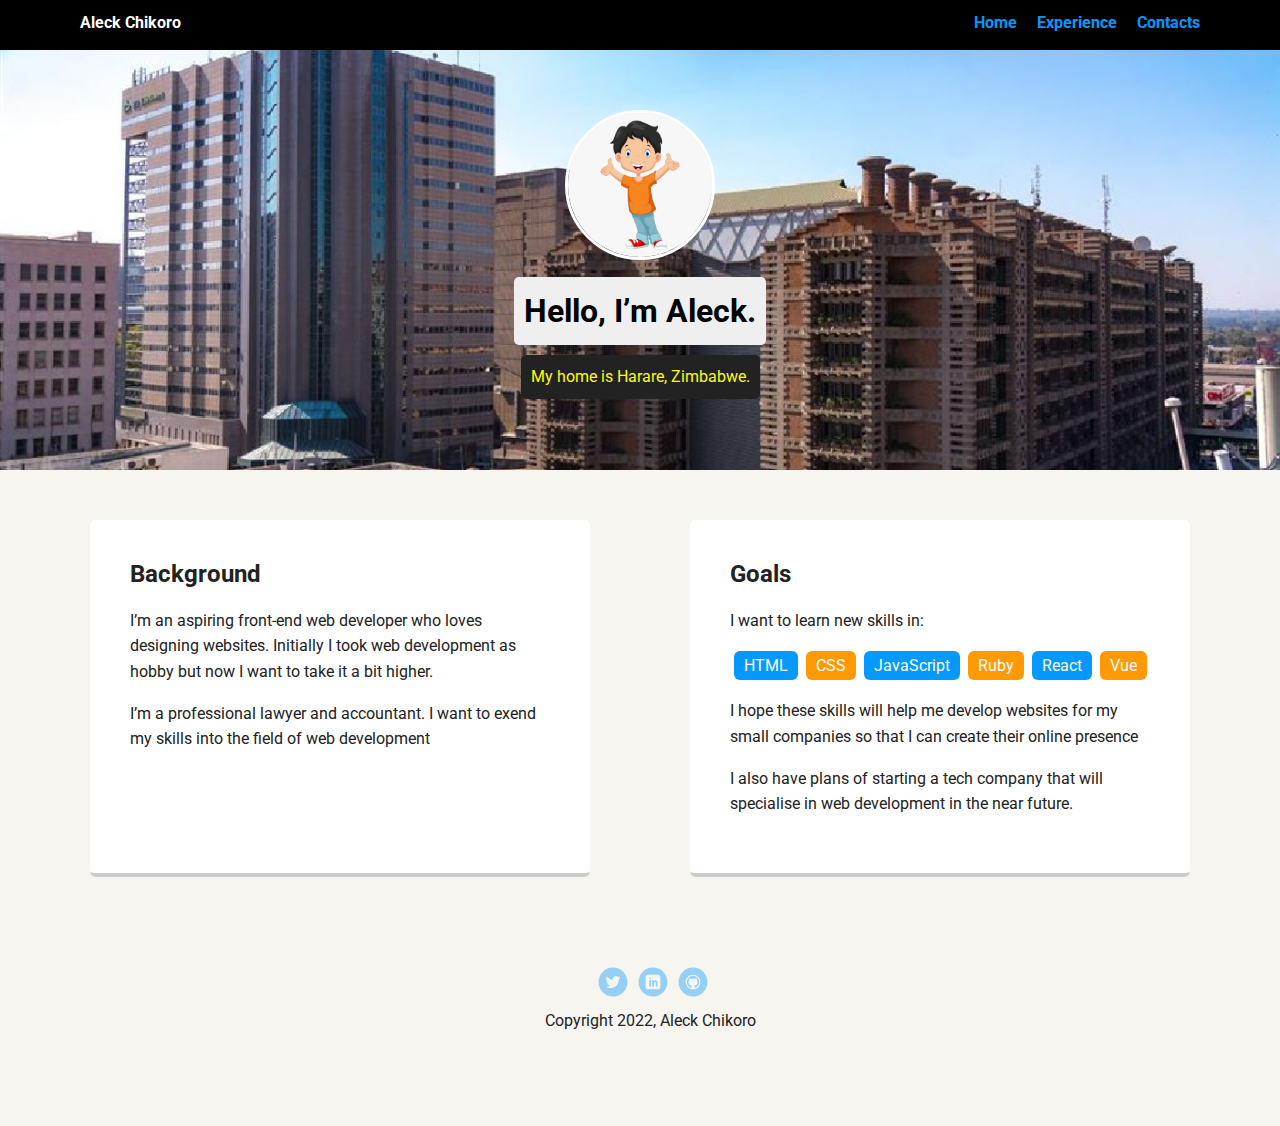
<file: index.html>
<!doctype html>
<html lang="en">
<head>
  <meta charset="utf-8">
  <title>Aleck Chikoro's Profile</title>
  <meta name="viewport" content="width=device-width, initial-scale=1.0">
  <link rel="stylesheet" href="styles.css">
  <link href="https://fonts.googleapis.com/css?family=Muli%7CRoboto:400,300,500,700,900" rel="stylesheet"></head>
  <body>

    <div class="main-nav">
        <ul class="nav">
          <li class="name">Aleck Chikoro</li>
          <li><a href="index.html">Home</a></li>
          <li><a href="experience.html">Experience</a></li>
          <li><a href="contacts.html">Contacts</a></li>
        </ul>
    </div>

    <header>
      <img src="images/profile-image_me.png" alt="Cartoon" class="profile-image">
      <h1 class="tag name">Hello, I’m Aleck.</h1>
      <p class="tag location">My home is Harare, Zimbabwe.</p>
    </header>

    <main class="flex">
      <div class="card">
        <h2>Background</h2>
        <p>I’m an aspiring front-end web developer who loves designing websites. Initially I took web development as hobby but now I want to take it a bit higher.</p>
        <p>I’m a professional lawyer and accountant. I want to exend my skills into the field of web development</p>
      </div> 

      <div class="card">
        <h2>Goals</h2>
        <p> I want to learn new skills in:</p>
        <ul class="skills">
          <li>HTML</li>
          <li>CSS</li>
          <li>JavaScript</li>
          <li>Ruby</li>
          <li>React</li>
          <li>Vue</li>
        </ul>
        <p>I hope these skills will help me develop websites for my small companies so that I can create their online presence</p>
        <P> I also have plans of starting a tech company that will specialise in web development in the near future. </P>
      </div> 

    </main>
    <footer>
      <ul>
        <li><a href="https://www.twitter.com/aleckchikoro" target="_blank" class="social twitter">Twitter</a></li>
        <li><a href="https://www.linkedin.com/in/aleck-chikoro-1b24106a" target="_blank" class="social linkedin">LinkedIn</a></li>
        <li><a href="https://www.github.com/ALECKCH" target="_blank" class="social github">Github</a></li>
      </ul>
      <p class="copyright">Copyright 2022, Aleck Chikoro</p>
    </footer>
  </body>
  </html>
</file>
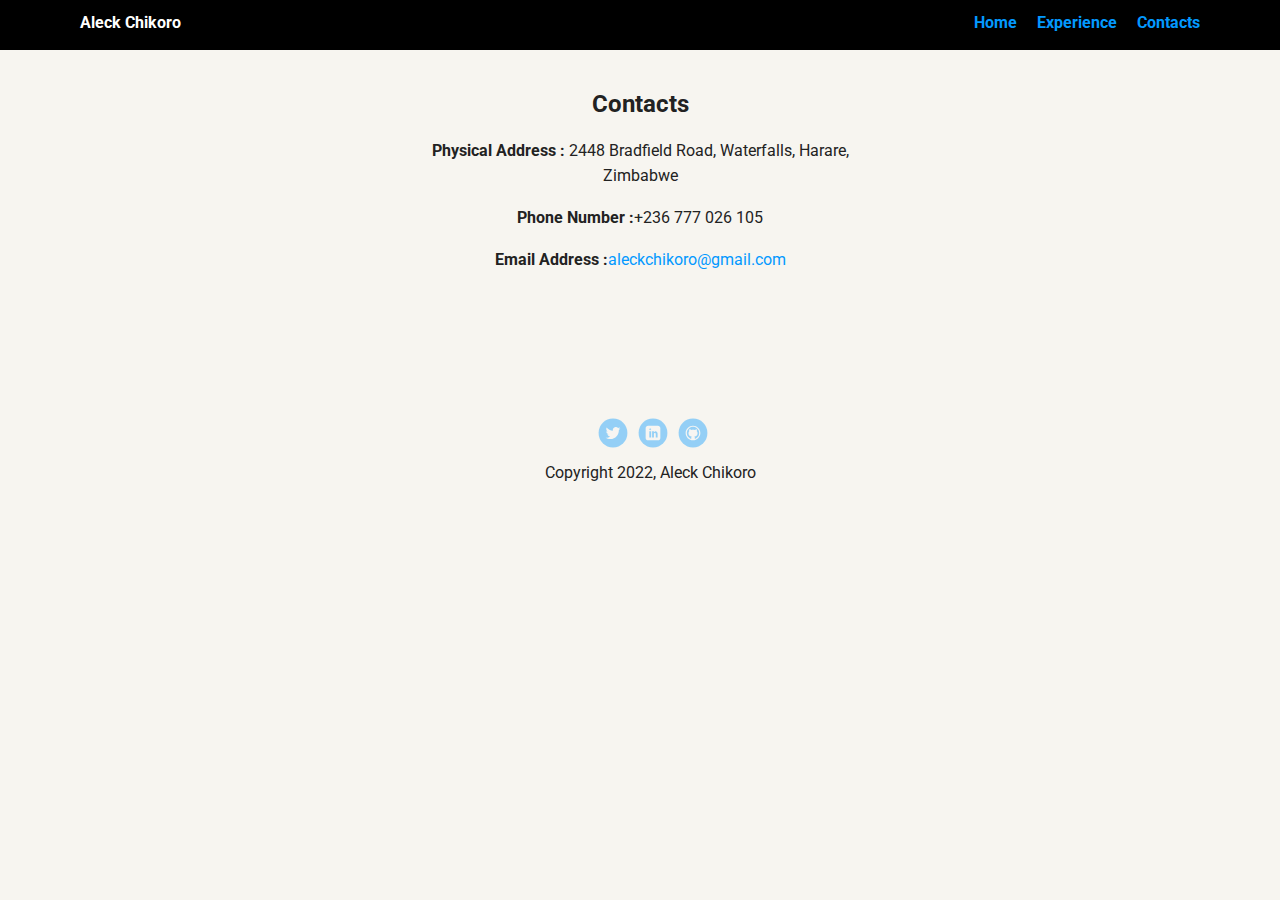
<file: contacts.html>
<!doctype html>
<html lang="en">
<head>
  <meta charset="utf-8">
  <title>Aleck Chikoro's Profile</title>
  <meta name="viewport" content="width=device-width, initial-scale=1.0">
  <link rel="stylesheet" href="styles.css">
  <link href="https://fonts.googleapis.com/css?family=Muli%7CRoboto:400,300,500,700,900" rel="stylesheet"></head>
  <body>

    <div class="main-nav">
        <ul class="nav">
          <li class="name">Aleck Chikoro</li>
          <li><a href="index.html">Home</a></li>
          <li><a href="experience.html">Experience</a></li>
          <li><a href="contacts.html">Contacts</a></li>
        </ul>
    </div>

    <main class="flex">
      <div class="content">
        <h2>Contacts</h2>
            <p><strong>Physical Address :</strong> 2448 Bradfield Road, Waterfalls, Harare, Zimbabwe</p>
            <p><strong>Phone Number :</strong>+236 777 026 105</p>
            <p><strong>Email Address :</strong><a href="mailto:aleckchikoro@gmail.com">aleckchikoro@gmail.com</a></p>
      </div> 
    </main>
    <footer>
      <ul>
        <li><a href="https://www.twitter.com/aleckchikoro" target="_blank" class="social twitter">Twitter</a></li>
        <li><a href="https://www.linkedin.com/in/aleck-chikoro-1b24106a" target="_blank" class="social linkedin">LinkedIn</a></li>
        <li><a href="https://www.github.com/ALECKCH" target="_blank" class="social github">Github</a></li>
      </ul>
      <p class="copyright">Copyright 2022, Aleck Chikoro</p>
    </footer>
  </body>
  </html>
</file>
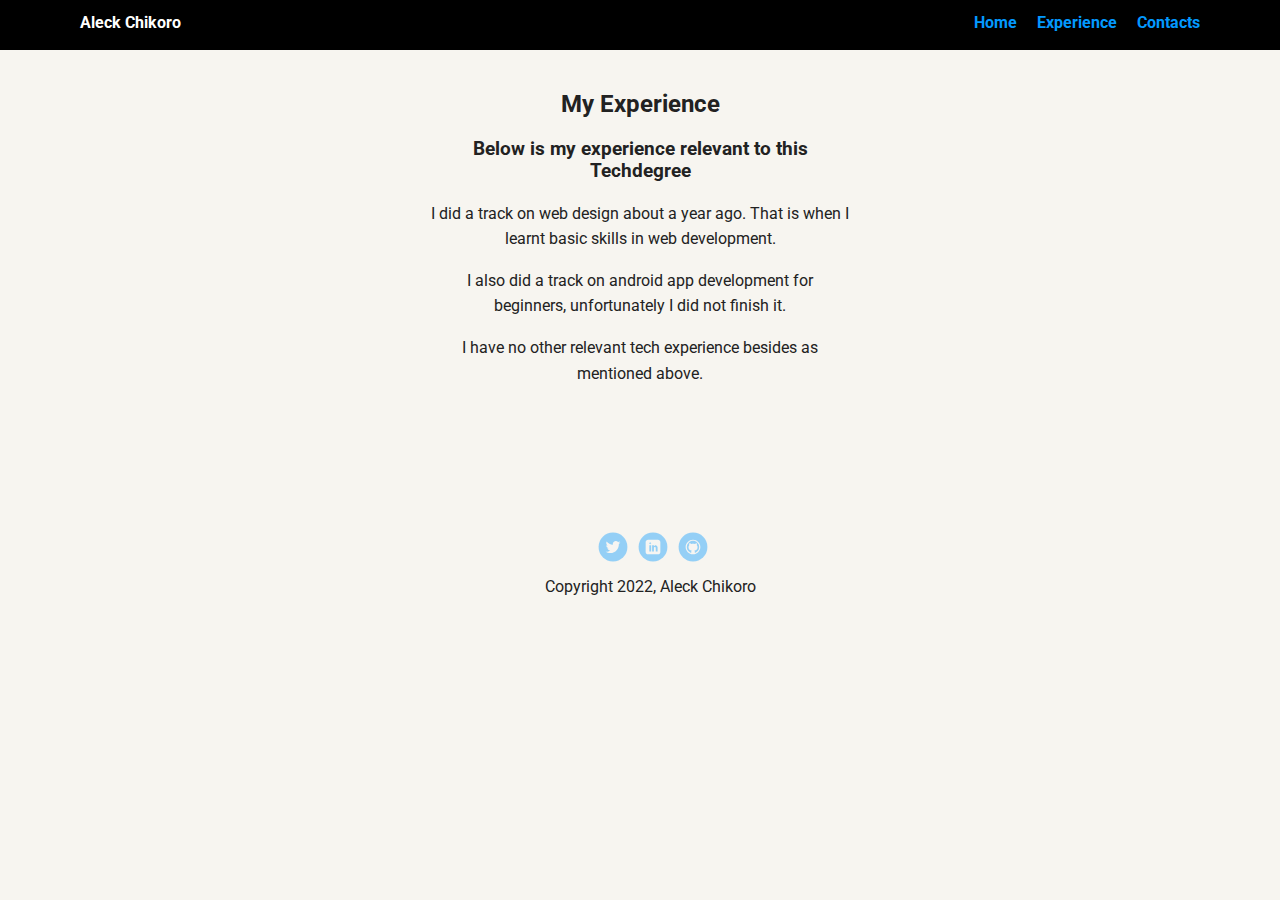
<file: experience.html>
<!doctype html>
<html lang="en">
<head>
  <meta charset="utf-8">
  <title>Aleck Chikoro's Profile</title>
  <meta name="viewport" content="width=device-width, initial-scale=1.0">
  <link rel="stylesheet" href="styles.css">
  <link href="https://fonts.googleapis.com/css?family=Muli%7CRoboto:400,300,500,700,900" rel="stylesheet"></head>
  <body>

    <div class="main-nav">
        <ul class="nav">
          <li class="name">Aleck Chikoro</li>
          <li><a href="index.html">Home</a></li>
          <li><a href="experience.html">Experience</a></li>
          <li><a href="contacts.html">Contacts</a></li>
        </ul>
    </div>


    <main class="flex">
      <div class="content">
        <h2>My Experience</h2>
            <h3>Below is my experience relevant to this Techdegree</h3>
                <p> I did a track on web design about a year ago. That is when I learnt basic skills in web development.</p> 
                <p> I also did a track on android app development for beginners, unfortunately I did not finish it.</p>
                <p> I have no other relevant tech experience besides as mentioned above.</p>

      </div> 
    </main>
    <footer>
      <ul>
        <li><a href="https://www.twitter.com/aleckchikoro" target="_blank" class="social twitter">Twitter</a></li>
        <li><a href="https://www.linkedin.com/in/aleck-chikoro-1b24106a" target="_blank" class="social linkedin">LinkedIn</a></li>
        <li><a href="https://www.github.com/ALECKCH" target="_blank" class="social github">Github</a></li>
      </ul>
      <p class="copyright">Copyright 2022, Aleck Chikoro</p>
    </footer>
  </body>
  </html>
</file>
<file: styles.css>
/* Global Layout Set-up */
* { 
  box-sizing: border-box;
}
  
body {
  margin: 0;
  padding: 0;
  text-align: center;
  font-family: 'Roboto', sans-serif;
  color: #222;
  background: #f7f5f0;
}

/* Link Styles */


a {
  text-decoration: none;
  color: #999;
}

a:hover {
  color: #6633ff;
}
a:link {
  color: #0399ff;
}
/* Section Styles */

.main-nav {
  width: 100%;
  background: black;
  min-height: 30px;
  padding: 8px;
  text-align: center;
  position: fixed;
  top: 0px;
}
.nav {
  display: flex;
  justify-content: space-around;
  font-weight: 700;
  list-style-type: none;
  margin: 0 auto;
  padding: 0;
}

.nav .name {
    display: block;
    margin-right: auto;
    color: white;
}
.nav li {
  padding: 5px 10px 10px 10px;
}
.nav a {
  transition: all .5s;
}
.nav a:hover {
  color: white
}

header {
  text-align: center;
  background: url('images/new-background_harare.jpg') no-repeat top center ;
  background-size: cover;
  overflow: hidden;
  padding-top: 60px;
}
header {
  line-height: 1.5;
}
header .profile-image {
  margin-top: 50px;
  width: 150px;
  height: 150px;
  border-radius: 50%;
  border: 3px solid white;
  transition: all .5s;
}
header .profile-image:hover {
  transform: scale(1.2) rotate(5deg);
}
.tag {
  background-color: #efefef;
  color: black;
  padding: 10px;
  border-radius:5px;
  display: table;
  margin: 10px auto;
} 
.location {
  background-color: #222;
  color: rgb(252, 252, 10);
}
.card {
  margin: 30px;
  padding: 20px 40px 40px;
  max-width: 500px;
  text-align: left;
  background: #fff;
  border-bottom: 4px solid #ccc;
  border-radius: 6px;
  transition: all .8s;
}
.card:hover {
  border-color: #ff99ff;
}

.content {
  margin: 30px;
  padding: 20px 40px 40px;
  max-width: 500px;
  text-align: center; 
}

ul.skills {
  padding: 0;
  text-align: center;
}

.skills li {
  border-radius: 6px;
  display: inline-block;
  background: #ff9904;
  color: white;
  padding: 5px 10px;
  margin: 2px;
}

.skills li:nth-child(odd) {
  background: #0399ff;
}

footer {
  width: 100%;
  min-height: 30px;
  padding: 20px 0 40px 20px;
}

footer .copyright {
  top: -8px;
  font-size: .75em;
}

footer ul {
  list-style-type: none;
  margin: 0;
  padding: 0;
}

footer ul li {
  display: inline-block;
}

a.social {
  display: inline-block;
  text-indent: -9999px;
  margin-left: 5px;
  width: 30px;
  height: 30px;
  background-size: 30px 30px;
  opacity: .4;
  transition: all .5s;
}
a.twitter {
  background-image: url(images/twitter.svg);
}
a.linkedin {
  background-image: url(images/linkedin.svg);
}
a.github {
  background-image: url(images/github.svg);
}
a.social:hover {
  opacity: 1;
}
.clearfix {
  clear: both;
}

/* Styles for larger screens */
@media screen and (min-width: 720px) {
  
  .flex {
      display: -ms-flexbox;      /* TWEENER - IE 10 */
      display: flex; 
      max-width: 1200px;
      -ms-flex-pack: distribute;
      justify-content: space-around;
      margin: 0 auto;
  }

  header {
    min-height: 470px;
  }

  .nav {
     max-width: 1200px;
     padding: 0 30px; 
  }


  main {
    padding-top: 20px;
  }

  main p {
    line-height: 1.6em;
  }

  footer {
    font-size: 1.3em;
    max-width: 1200px;
    margin: 40px auto;
  }
}
</file>
